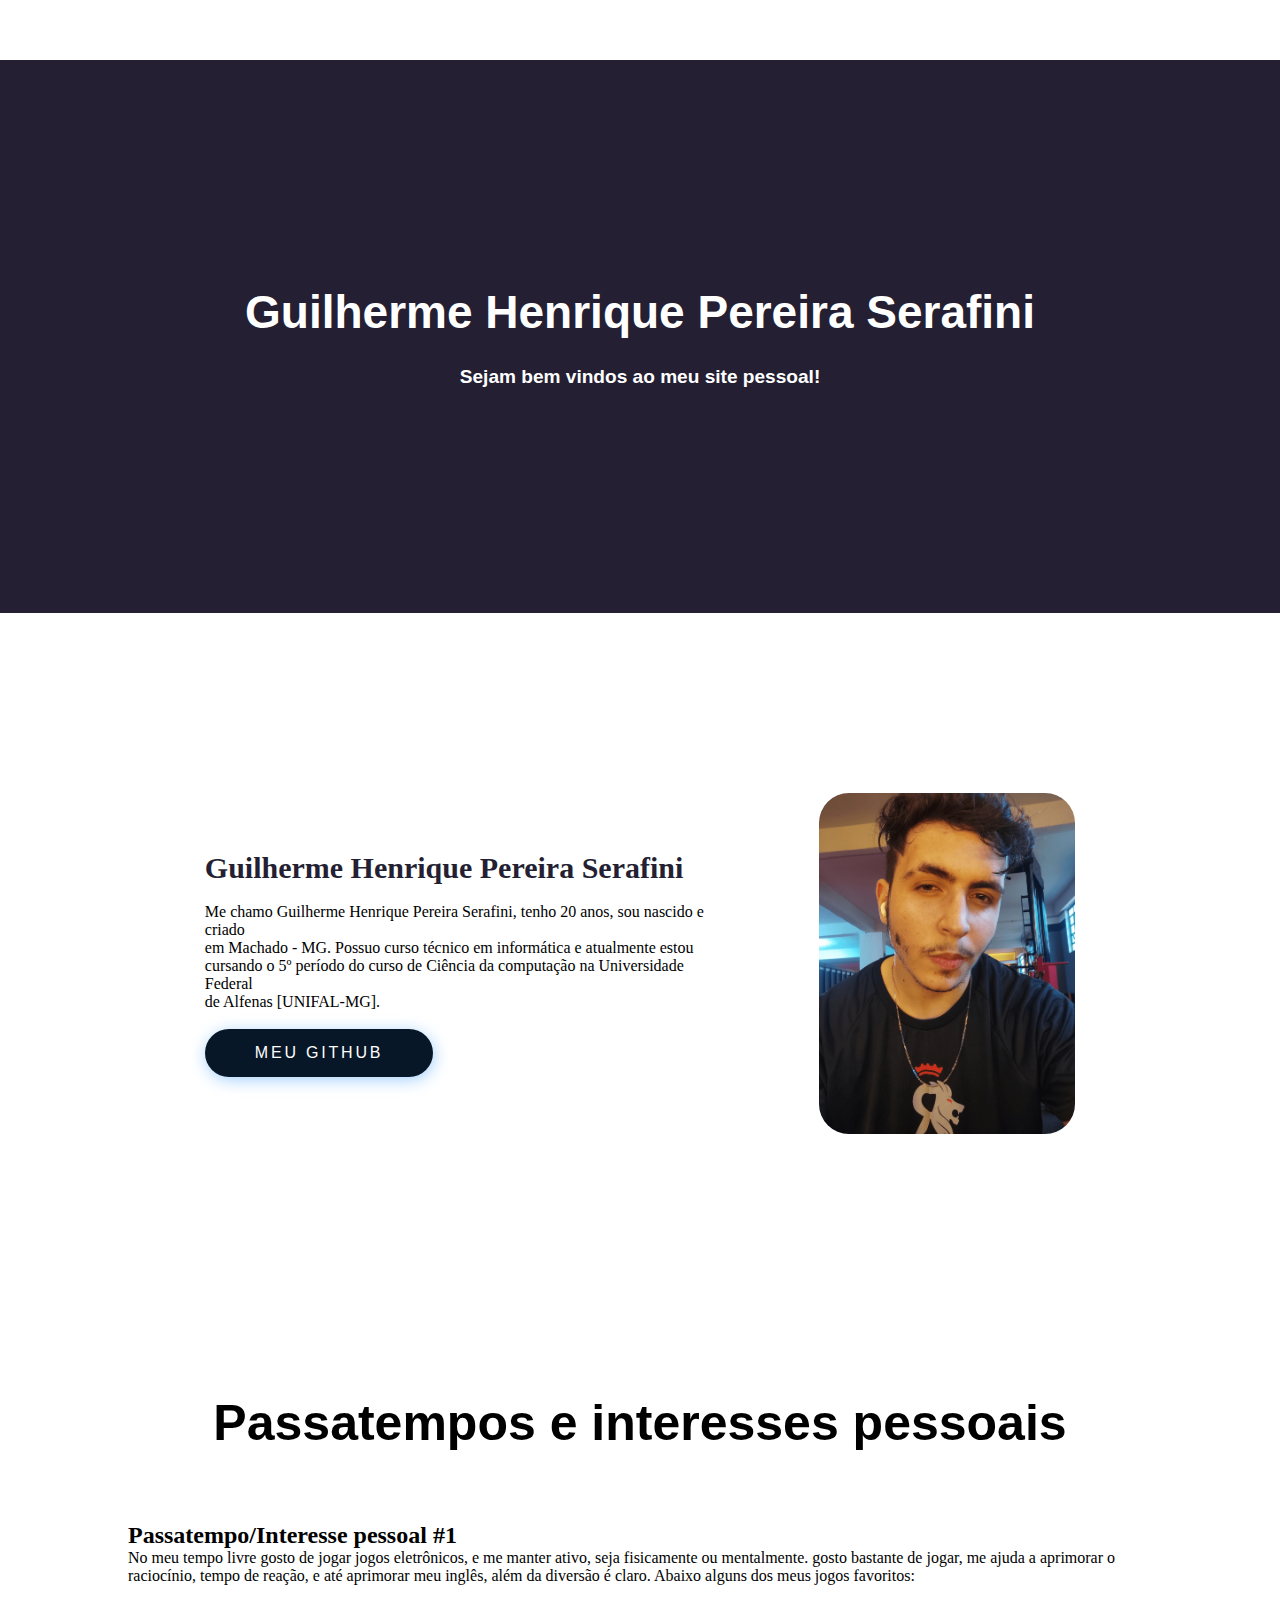
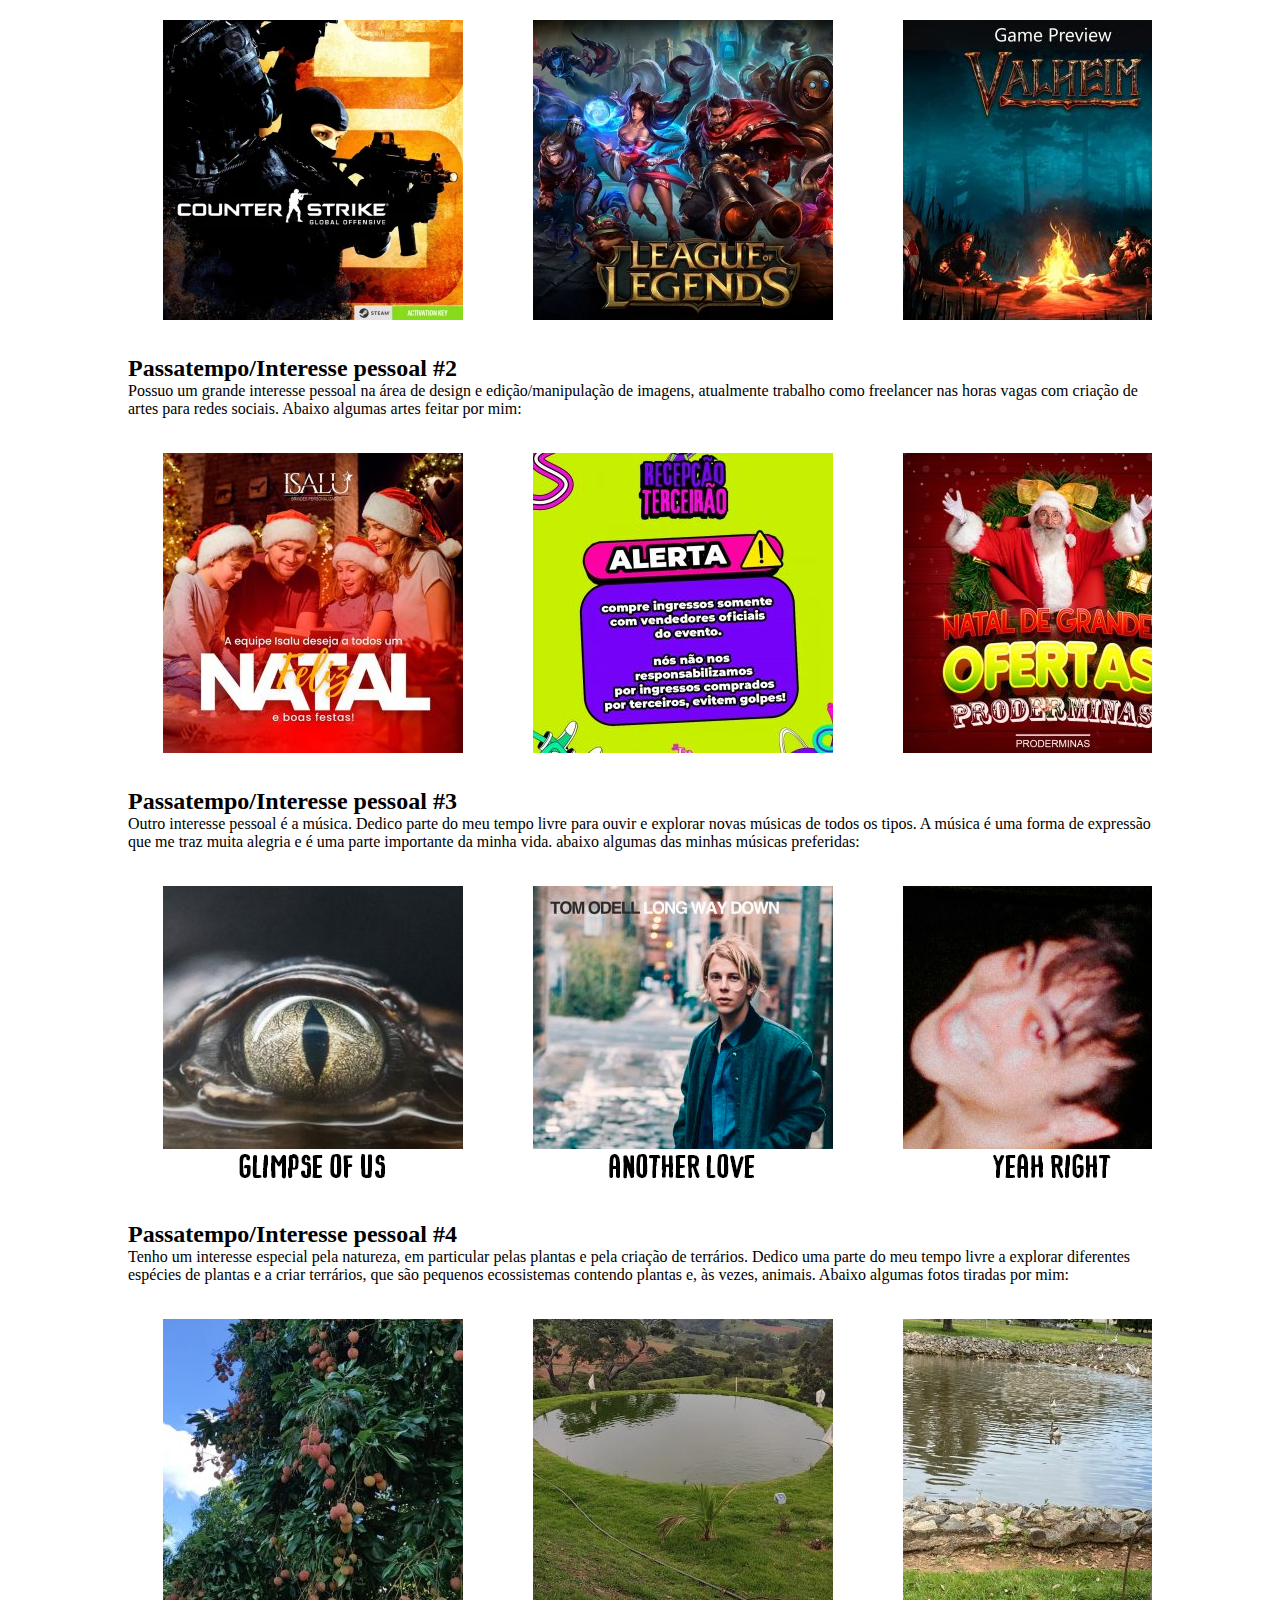
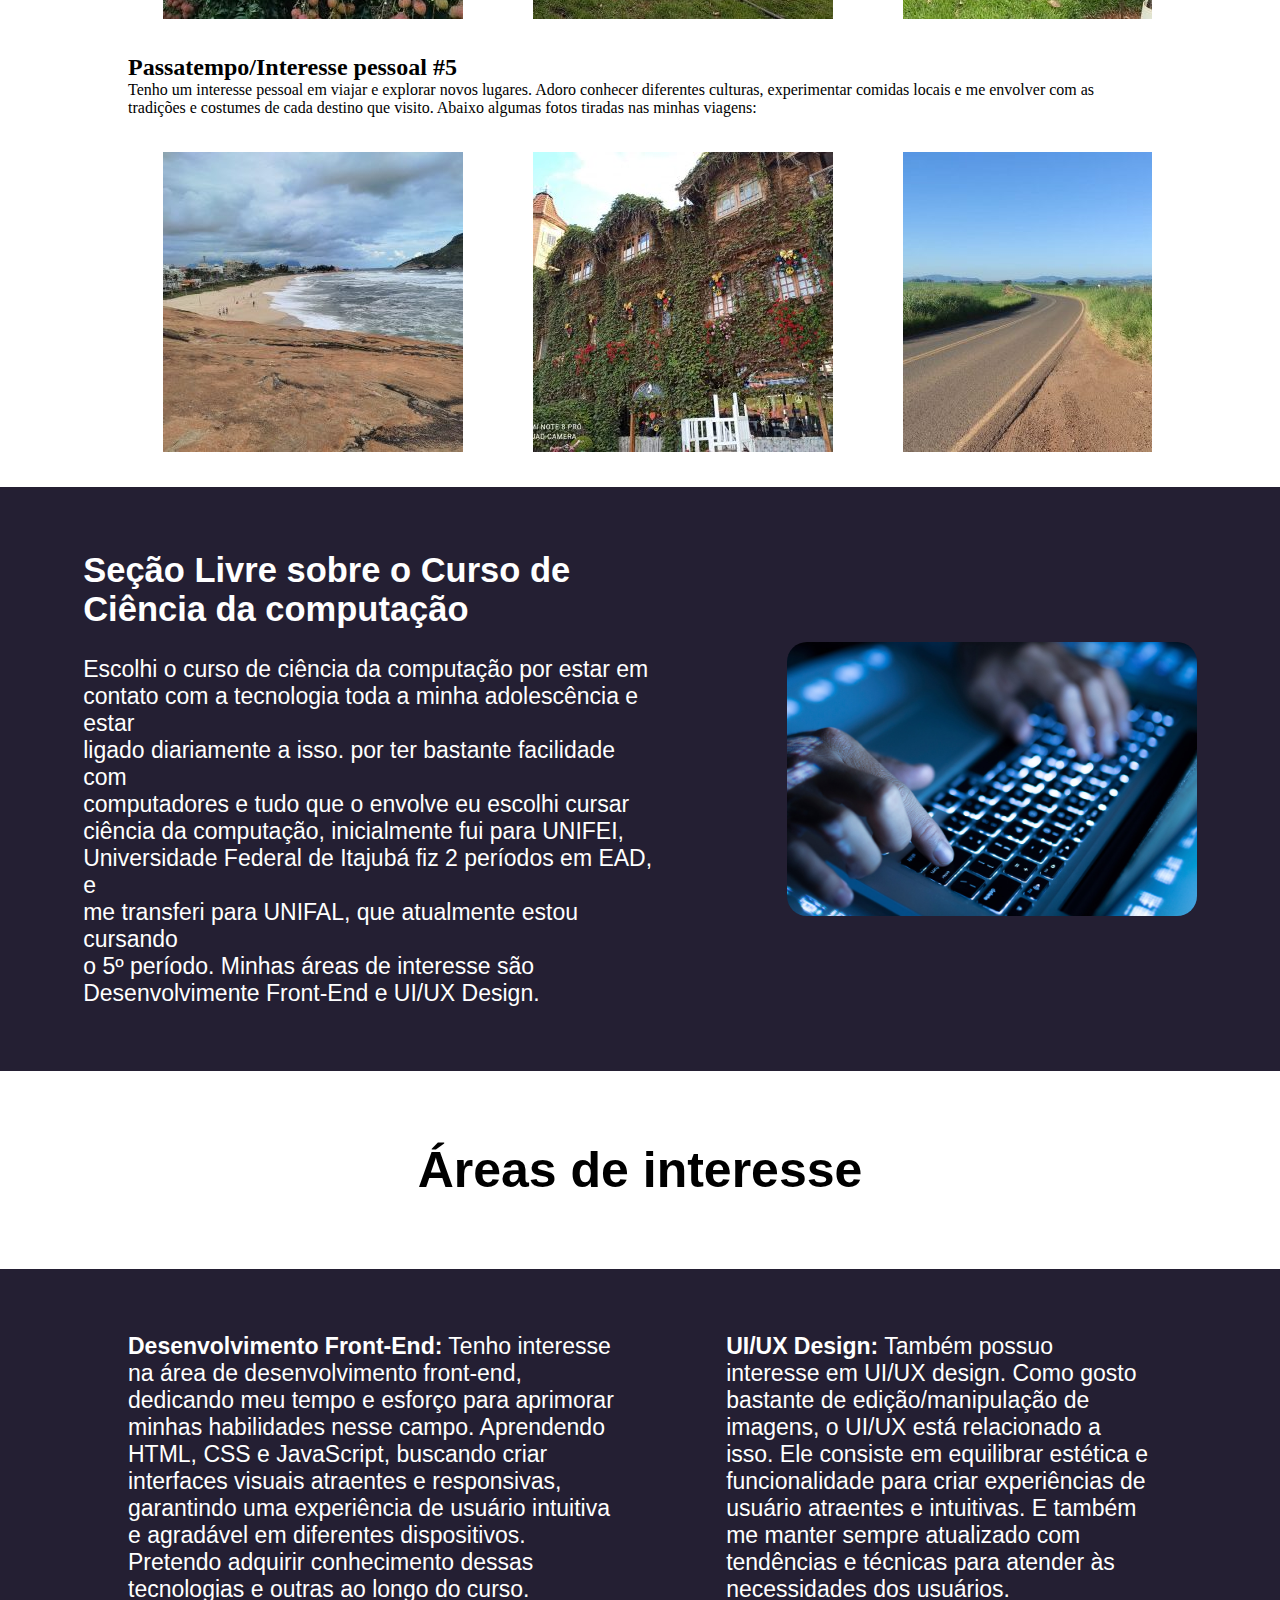
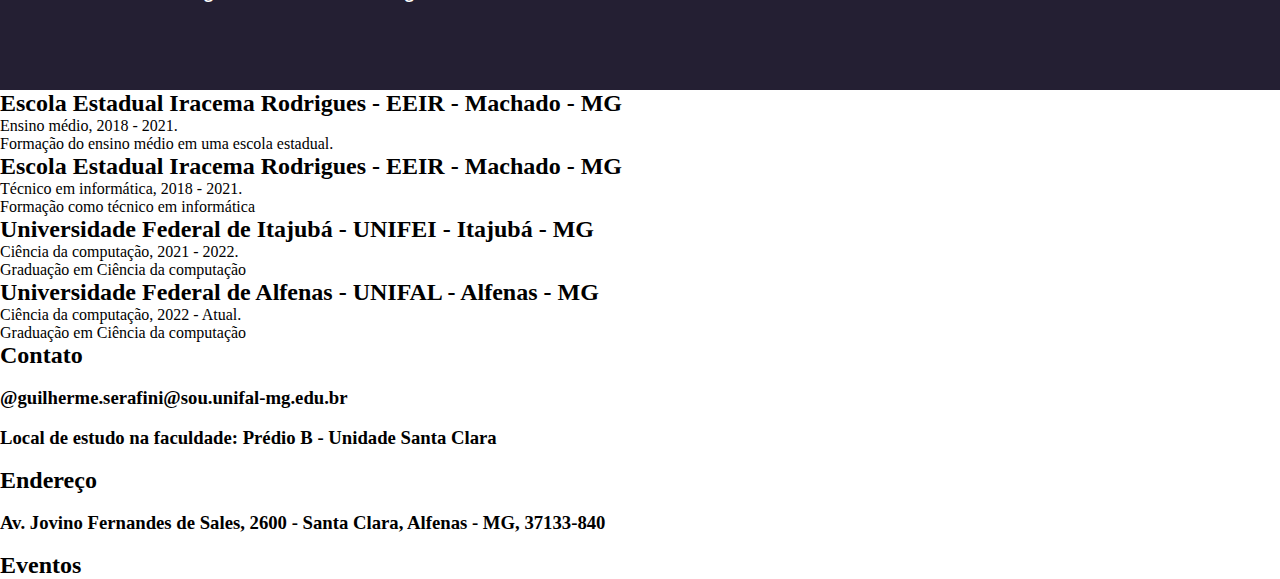
<file: html/index.html>
<!DOCTYPE html>
<html>
<head>
  <title>Meu Site Pessoal</title>
  <link rel="stylesheet" type="text/css" href="style.css">
</head>
<body>
  <header>
    <h1>Guilherme Henrique Pereira Serafini</h1><br>
    <h5>Sejam bem vindos ao meu site pessoal!</h5>
  </header>

  <section class = "informacoes" id="informacoes-pessoais">
    <div class="textoinfo"> 
      <h2 class="nome-titulo">Guilherme Henrique Pereira Serafini</h2><br>
      <p>Me chamo Guilherme Henrique Pereira Serafini, tenho 20 anos, sou nascido e criado <br>
          em Machado - MG. Possuo curso técnico em informática e atualmente estou <br>
          cursando o 5º período do curso de Ciência da computação na Universidade Federal <br>
          de Alfenas [UNIFAL-MG].<br></p>
          <br>
          <a class='btn' href='https://github.com/GuilhermeHenq' target="_blank" title=''>Meu Github</a>
    </div>
    <img class="perfil" src="perfil.png" alt="perfil"> 
    
  </section>


  <section class="passatemposgeral" alt="Passatempos e interesses">
    <h2 class="titulosec"> Passatempos e interesses pessoais</h2>
    <h2>Passatempo/Interesse pessoal #1</h2>
    <p>
    No meu tempo livre gosto de jogar jogos eletrônicos, 
    e me manter ativo, seja fisicamente ou mentalmente. 
    gosto bastante de jogar, me ajuda a aprimorar o raciocínio, 
    tempo de reação, e até aprimorar meu inglês, 
    além da diversão é claro.
      
    Abaixo alguns dos meus jogos favoritos:
    </p>
    <div class="passatempos1">
      <img class="csgo"src="csgo.webp">
      <img class="lol"src="lol.webp">
      <img class="valheim"src="valheim.jpg">
      <img class="valorant"src="valorant.webp">
      <img class="minecraft"src="minecraft.webp">
      <img class="thewitcher"src="thewitcher.jpg">
      <img class="darksouls"src="darksouls.jpg">
  </div>
    <h2>Passatempo/Interesse pessoal #2</h2>
    <p>
    Possuo um grande interesse pessoal na área de design 
    e edição/manipulação de imagens, atualmente trabalho 
    como freelancer nas horas vagas com criação de artes 
    para redes sociais.

    Abaixo algumas artes feitar por mim:
    </p>
    <div class="passatempos1">
      <img src="arte1.jpeg">
      <img src="arte2.jpeg">
      <img src="arte3.jpeg">
      <img src="arte4.jpeg">
      <img src="arte5.jpeg">
      <img src="arte6.jpeg">
    </div>
    <h2>Passatempo/Interesse pessoal #3</h2>
    <p>
    Outro interesse pessoal é a música. Dedico parte do meu 
    tempo livre para ouvir e explorar novas músicas de todos 
    os tipos. A música é uma forma de expressão que me traz 
    muita alegria e é uma parte importante da minha vida.

    abaixo algumas das minhas músicas preferidas:
    </p>
    <div class="passatempos1">
      <img src="Musica1.jpg">
      <img src="Musica2.png">
      <img src="Musica3.png">
      <img src="Musica4.png">
      <img src="Musica5.png">
    </div>
    <h2>Passatempo/Interesse pessoal #4</h2>
    <p>
    Tenho um interesse especial pela natureza, em particular 
    pelas plantas e pela criação de terrários. Dedico uma parte 
    do meu tempo livre a explorar diferentes espécies de 
    plantas e a criar terrários, que são pequenos ecossistemas 
    contendo plantas e, às vezes, animais.  

    Abaixo algumas fotos tiradas por mim:
    </p>
    <div class="passatempos1">
      <img src="natureza1.jpeg">
      <img src="natureza2.jpeg">
      <img src="natureza3.jpeg">
      <img src="natureza4.jpeg">
      <img src="natureza5.jpeg">
    </div>
    <h2>Passatempo/Interesse pessoal #5</h2>
    <p>
    Tenho um interesse pessoal em viajar e explorar novos 
    lugares. Adoro conhecer diferentes culturas, experimentar 
    comidas locais e me envolver com as tradições e costumes 
    de cada destino que visito.
    
    Abaixo algumas fotos tiradas nas minhas viagens:
    </p>
    <div class="passatempos1">
      <img src="viagem1.jpeg">
      <img src="viagem2.jpeg">
      <img src="viagem3.jpeg">
      <img src="viagem4.jpeg">
      <img src="viagem5.jpeg">
      <img src="viagem6.jpeg">
    </div>
  </section>


  <section class="secaolivre" alt="seção livre">
    <div class="textoinfo2">
      <h2>Seção Livre sobre o Curso de Ciência da computação</h2> <br>
      <p>Escolhi o curso de ciência da computação por estar em <br>
        contato com a tecnologia toda a minha adolescência e estar <br>
        ligado diariamente a isso. por ter bastante facilidade com <br>
        computadores e tudo que o envolve eu escolhi cursar <br>
        ciência da computação, inicialmente fui para UNIFEI, <br>
        Universidade Federal de Itajubá fiz 2 períodos em EAD, e <br>
        me transferi para UNIFAL, que atualmente estou cursando <br>
        o 5º período. Minhas áreas de interesse são <br>
        Desenvolvimente Front-End e UI/UX Design.<br>
    </p>
    </div>
    <img class="imgsecao" src="imgsecao.jpg" alt="Imagem da seção livre"> 
  </section>


  <h2 class="titulosec">Áreas de interesse</h2>
  <section class="areasinteresse" alt="Áreas de interesse">
    <p>
      <b>Desenvolvimento Front-End:</b> Tenho interesse na área de desenvolvimento front-end, dedicando meu tempo e esforço para aprimorar minhas habilidades nesse campo. Aprendendo HTML, CSS e JavaScript, buscando criar interfaces visuais atraentes e responsivas, garantindo uma experiência de usuário intuitiva e agradável em diferentes dispositivos. Pretendo adquirir conhecimento dessas tecnologias e outras ao longo do curso.
    </p>
    <p>
      <strong>UI/UX Design:</strong> Também possuo interesse em UI/UX design. Como gosto bastante de edição/manipulação de imagens, o UI/UX está relacionado a isso. Ele consiste em equilibrar estética e funcionalidade para criar experiências de usuário atraentes e intuitivas. E também me manter sempre atualizado com tendências e técnicas para atender às necessidades dos usuários.
    </p>
  </section>

  <section class="formacademica" alt="Formação Acadêmica">
    <h2>Escola Estadual Iracema Rodrigues - EEIR - Machado - MG</h2>
    <ul>
      <li>Ensino médio, 2018 - 2021. </li>
      <li>Formação do ensino médio em uma escola estadual.</li>
    </ul>
    <h2>Escola Estadual Iracema Rodrigues - EEIR - Machado - MG</h2>
    <ul>
      <li>Técnico em informática, 2018 - 2021. </li>
      <li>Formação como técnico em informática</li>
    </ul>
    <h2>Universidade Federal de Itajubá - UNIFEI - Itajubá - MG</h2>
    <ul>
      <li>Ciência da computação, 2021 - 2022. </li>
      <li>Graduação em Ciência da computação </li>
    </ul>
    <h2>Universidade Federal de Alfenas - UNIFAL - Alfenas - MG</h2>
    <ul>
      <li>Ciência da computação, 2022 - Atual.</li> 
      <li>Graduação em Ciência da computação</li>
    </ul>
  </section>

  <footer>
    <h2>Contato</h2> <br>
    <h3>@guilherme.serafini@sou.unifal-mg.edu.br</h3> <br>
    <h3>Local de estudo na faculdade: Prédio B - Unidade Santa Clara</h3> <br>

    <h2>Endereço</h2> <br>
    <h3>Av. Jovino Fernandes de Sales, 2600 - Santa Clara, Alfenas - MG, 37133-840</h3> <br>
  </footer>

  <section id="eventos">
    <h2>Eventos</h2>
    <div class="carousel">
      <!-- Insira aqui os slides do carrossel de imagens -->
    </div>
  </section>
</body>
</html>
</file>
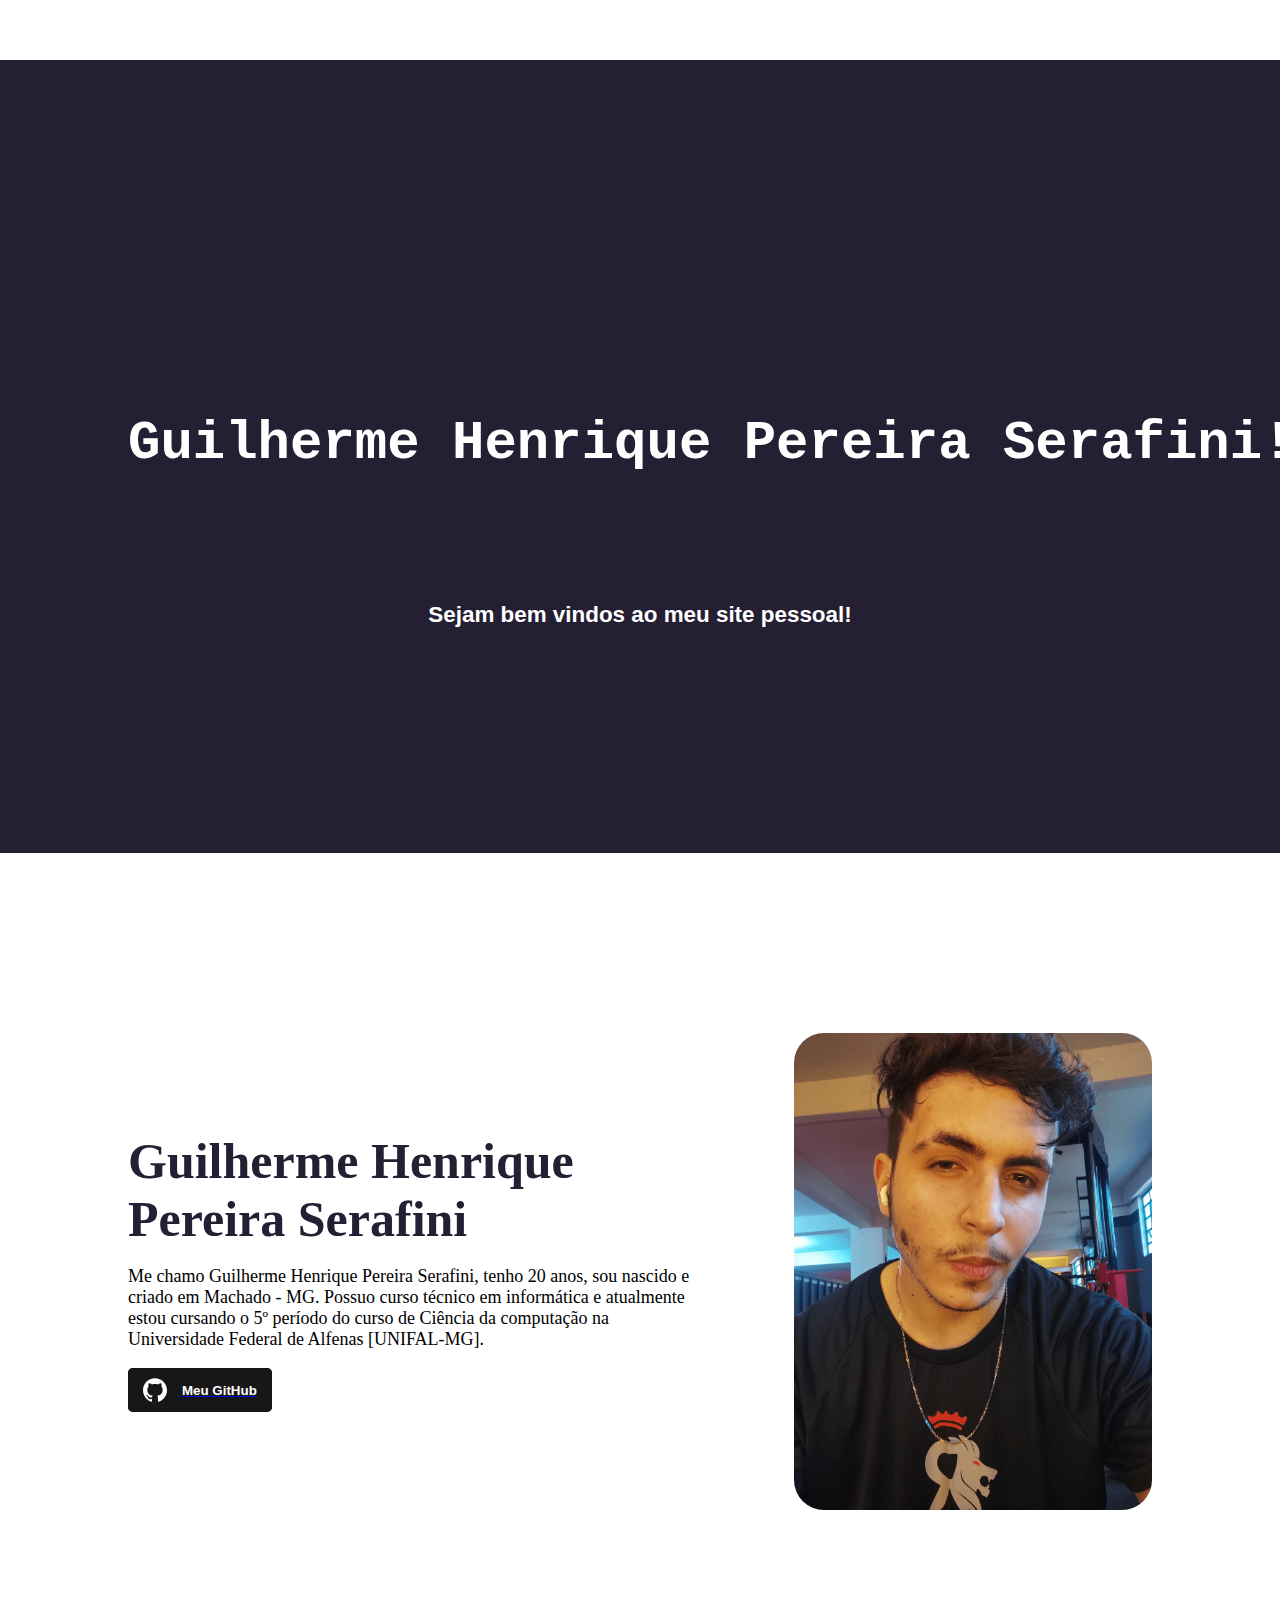
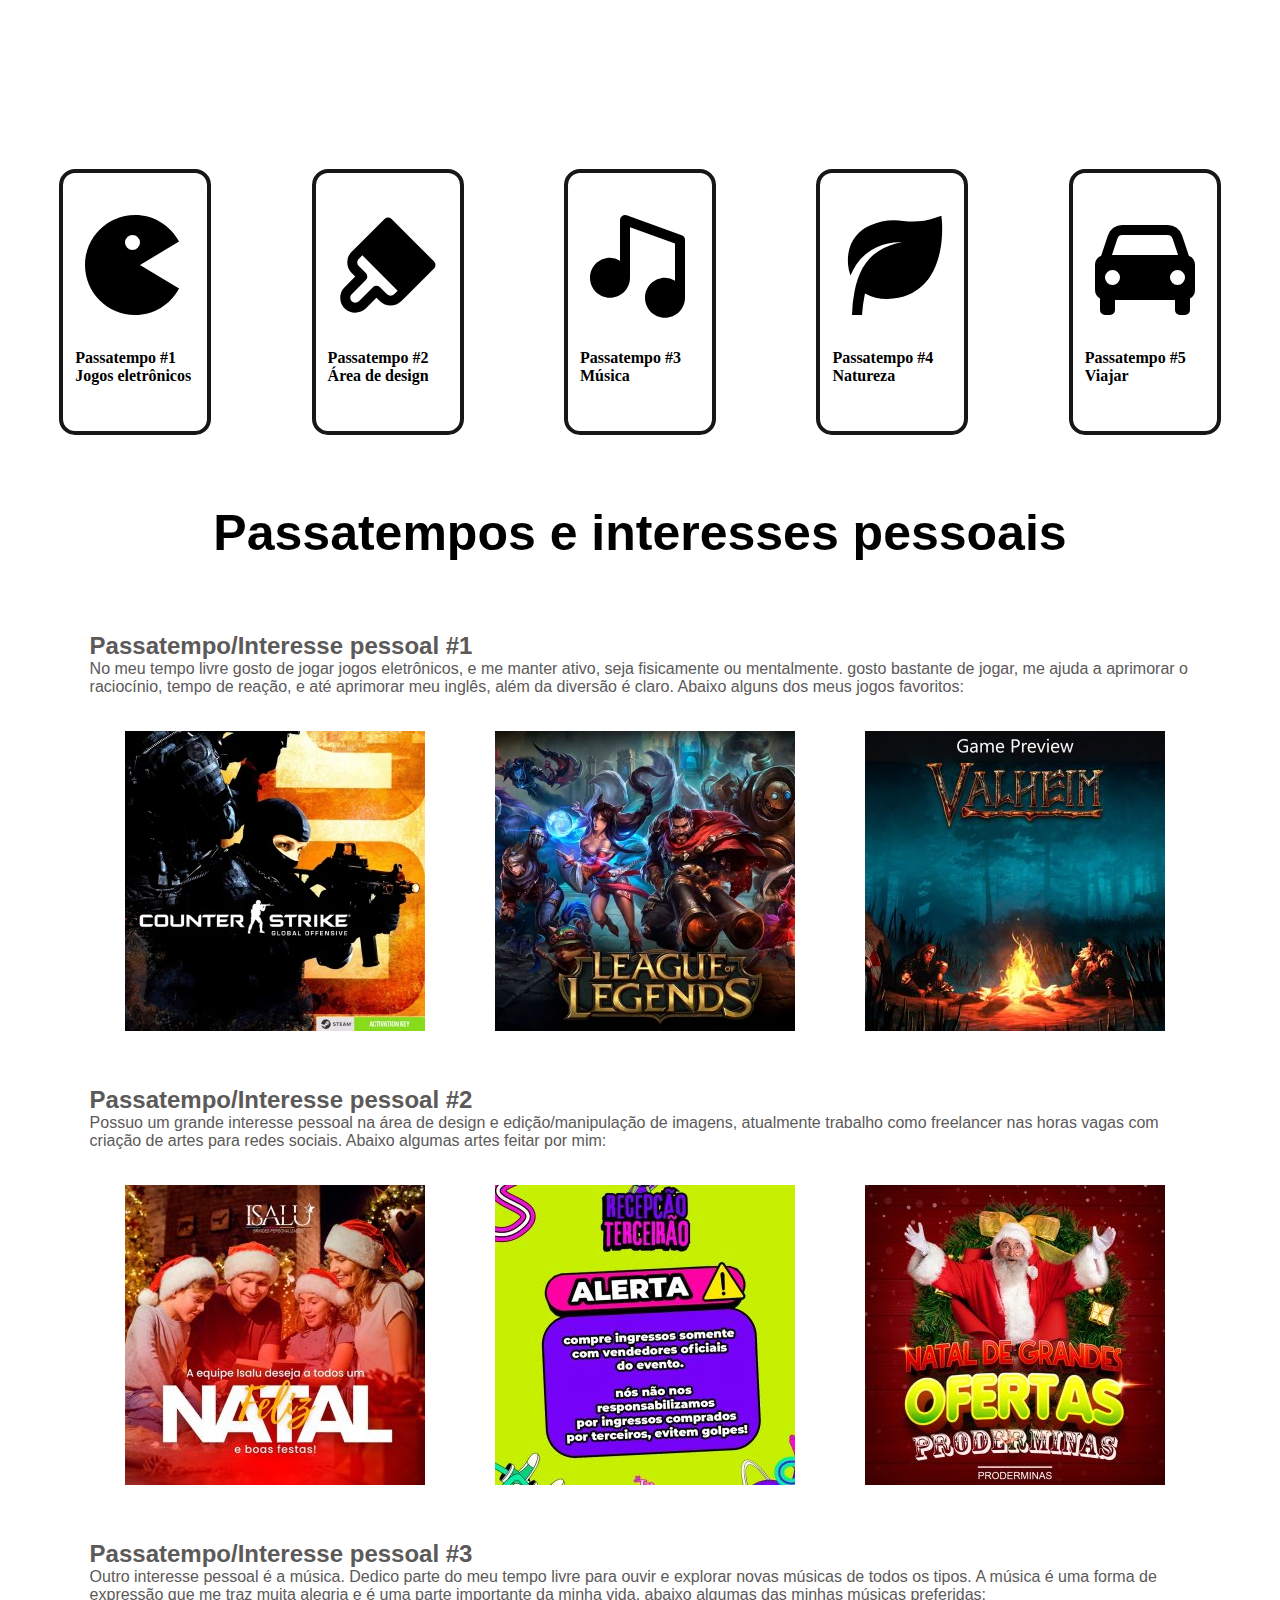
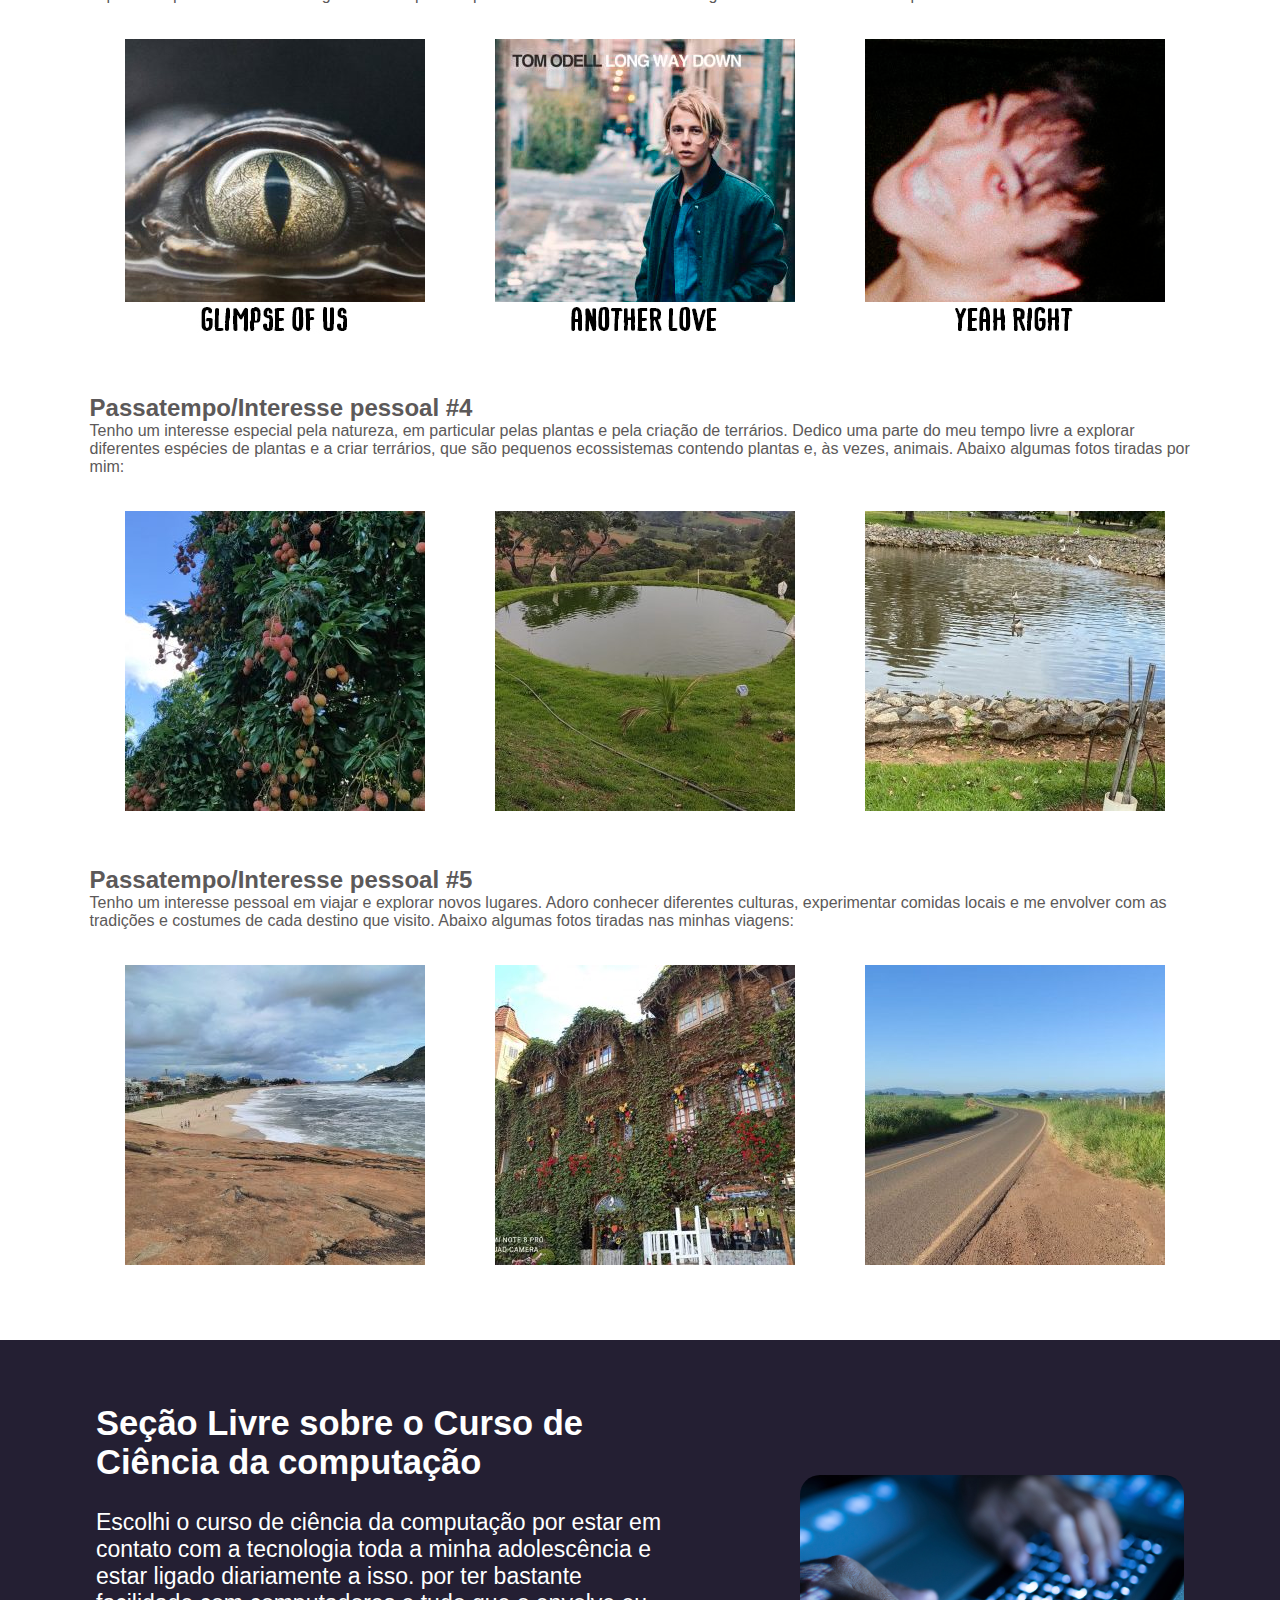
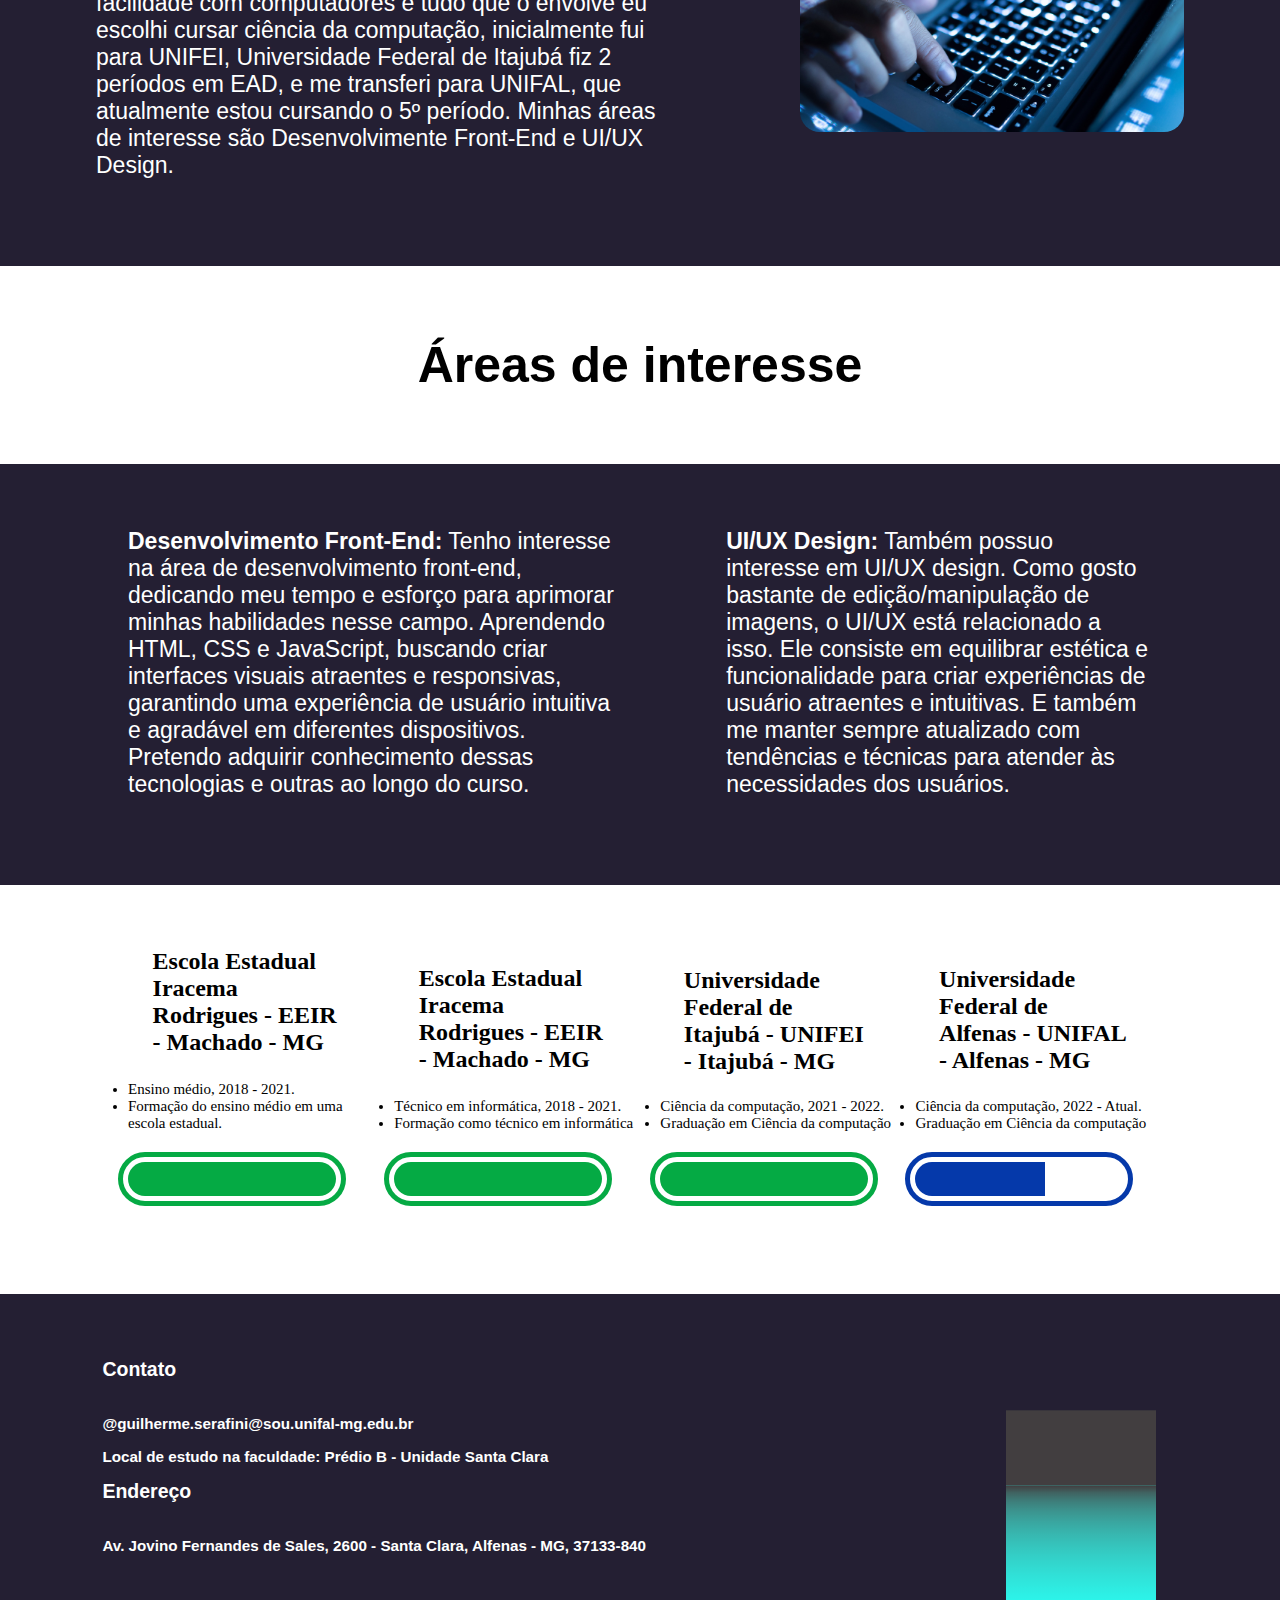
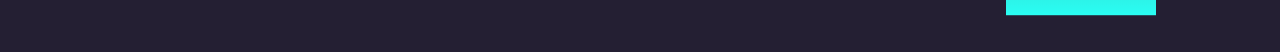
<file: SitePessoal/index.html>
<!DOCTYPE html>
<html>
<head>
  <title>Meu Site Pessoal</title>
  <link rel="stylesheet" type="text/css" href="style.css">
</head>
<body>
  <header>
    <div class="animation">Guilherme Henrique Pereira Serafini!</div>
    <h5>Sejam bem vindos ao meu site pessoal!</h5>
  </header>

  <section class = "informacoes" id="informacoes-pessoais">
    <div class="textoinfo"> 
      <h2 class="nome-titulo" alt="Nome pessoal!">Guilherme Henrique Pereira Serafini</h2> <br>
      <p>Me chamo Guilherme Henrique Pereira Serafini, tenho 20 anos, sou nascido e criado 
          em Machado - MG. Possuo curso técnico em informática e atualmente estou 
          cursando o 5º período do curso de Ciência da computação na Universidade Federal 
          de Alfenas [UNIFAL-MG].</p>
          <a class="buttonprima" href="https://github.com/GuilhermeHenq" target="_blank">
          <button class="button" alt="Botão GitHub">
            <svg width="24" height="24" viewBox="0 0 24 24" fill="none" xmlns="http://www.w3.org/2000/svg">
            <path d="M12 0.296997C5.37 0.296997 0 5.67 0 12.297C0 17.6 3.438 22.097 8.205 23.682C8.805 23.795 9.025 23.424 9.025 23.105C9.025 22.82 9.015 22.065 9.01 21.065C5.672 21.789 4.968 19.455 4.968 19.455C4.422 18.07 3.633 17.7 3.633 17.7C2.546 16.956 3.717 16.971 3.717 16.971C4.922 17.055 5.555 18.207 5.555 18.207C6.625 20.042 8.364 19.512 9.05 19.205C9.158 18.429 9.467 17.9 9.81 17.6C7.145 17.3 4.344 16.268 4.344 11.67C4.344 10.36 4.809 9.29 5.579 8.45C5.444 8.147 5.039 6.927 5.684 5.274C5.684 5.274 6.689 4.952 8.984 6.504C9.944 6.237 10.964 6.105 11.984 6.099C13.004 6.105 14.024 6.237 14.984 6.504C17.264 4.952 18.269 5.274 18.269 5.274C18.914 6.927 18.509 8.147 18.389 8.45C19.154 9.29 19.619 10.36 19.619 11.67C19.619 16.28 16.814 17.295 14.144 17.59C14.564 17.95 14.954 18.686 14.954 19.81C14.954 21.416 14.939 22.706 14.939 23.096C14.939 23.411 15.149 23.786 15.764 23.666C20.565 22.092 24 17.592 24 12.297C24 5.67 18.627 0.296997 12 0.296997Z" fill="white"></path>
            </svg>
            <p class="text">Meu GitHub</p>
          </button>
          </a>
    </div>
    <img class="perfil" src="perfil.png" alt="perfil"> 
    
  </section>
  <section class="iconespassatempo">

    <div class="ps1">
      <img class ="icone1" src="bxs-game.svg" alt="Icone de jogos">
      <p class="ps1text"> 
        Passatempo #1 <br>
        Jogos eletrônicos
      </p>
    </div>
    <div class="ps1">
      <img class ="icone1" src="bxs-brush.svg" alt="Icone para area de design">
      <p class="ps1text"> 
        Passatempo #2<br>
        Área de design
      </p>
    </div>
    <div class="ps1">
      <img class ="icone1" src="bxs-music.svg" alt="Icone de musicas">
      <p class="ps1text"> 
        Passatempo #3 <br>
        Música
      </p>
    </div>
    <div class="ps1">
      <img class ="icone1" src="bxs-leaf.svg" alt="Icone de natureza">
      <p class="ps1text"> 
        Passatempo #4 <br>
        Natureza
      </p>
    </div>
    <div class="ps1">
      <img class ="icone1" src="bxs-car.svg" alt="Icone de carro viagens">
      <p class="ps1text"> 
        Passatempo #5 <br>
        Viajar
      </p>
    </div>

  </section>
  <section class="passatemposgeral" alt="Passatempos e interesses">
    <h2 class="titulosec"> Passatempos e interesses pessoais</h2>
    <div class="configurarpassatempo">
    <h2>Passatempo/Interesse pessoal #1</h2>
    <p alt="interesse pessoal 1">
    No meu tempo livre gosto de jogar jogos eletrônicos, 
    e me manter ativo, seja fisicamente ou mentalmente. 
    gosto bastante de jogar, me ajuda a aprimorar o raciocínio, 
    tempo de reação, e até aprimorar meu inglês, 
    além da diversão é claro.
      
    Abaixo alguns dos meus jogos favoritos:
    </p>
    </div>
    <div class="passatempos1">
      <img class="csgo"src="csgo.webp" alt="Imagem jogo 1">
      <img class="lol"src="lol.webp" alt="Imagem jogo 2">
      <img class="valheim"src="valheim.jpg" alt="Imagem jogo 3">
      <img class="valorant"src="valorant.webp" alt="Imagem jogo 4">
      <img class="minecraft"src="minecraft.webp" alt="Imagem jogo 5">
      <img class="thewitcher"src="thewitcher.jpg" alt="Imagem jogo 6">
      <img class="darksouls"src="darksouls.jpg" alt="Imagem jogo 7">
    </div>

    <div class="configurarpassatempo">
      <h2>Passatempo/Interesse pessoal #2</h2>
      <p alt="interesse pessoal 2">
      Possuo um grande interesse pessoal na área de design 
      e edição/manipulação de imagens, atualmente trabalho 
      como freelancer nas horas vagas com criação de artes 
      para redes sociais.

      Abaixo algumas artes feitar por mim:
      </p>
    </div>
    <div class="passatempos1">
      <img src="arte1.jpeg" alt="Imagem arte 1">
      <img src="arte2.jpeg" alt="Imagem arte 2">
      <img src="arte3.jpeg" alt="Imagem arte 3">
      <img src="arte4.jpeg" alt="Imagem arte 4">
      <img src="arte5.jpeg" alt="Imagem arte 5">
      <img src="arte6.jpeg" alt="Imagem arte 6">
    </div>

    <div class="configurarpassatempo">
    <h2>Passatempo/Interesse pessoal #3</h2>
    <p alt="interesse pessoal 3">
    Outro interesse pessoal é a música. Dedico parte do meu 
    tempo livre para ouvir e explorar novas músicas de todos 
    os tipos. A música é uma forma de expressão que me traz 
    muita alegria e é uma parte importante da minha vida.

    abaixo algumas das minhas músicas preferidas:
    </p>
    </div>
    <div class="passatempos1">
      <img src="Musica1.jpg" alt="Imagem Musica 1">
      <img src="Musica2.png" alt="Imagem Musica 2">
      <img src="Musica3.png" alt="Imagem Musica 3">
      <img src="Musica4.png" alt="Imagem Musica 4">
      <img src="Musica5.png" alt="Imagem Musica 5">
    </div>

    <div class="configurarpassatempo">
    <h2>Passatempo/Interesse pessoal #4</h2>
    <p alt="interesse pessoal 4">
    Tenho um interesse especial pela natureza, em particular 
    pelas plantas e pela criação de terrários. Dedico uma parte 
    do meu tempo livre a explorar diferentes espécies de 
    plantas e a criar terrários, que são pequenos ecossistemas 
    contendo plantas e, às vezes, animais.  

    Abaixo algumas fotos tiradas por mim:
    </p>
    </div>
    <div class="passatempos1">
      <img src="natureza1.jpeg" alt="Imagem Natureza 1">
      <img src="natureza2.jpeg" alt="Imagem Natureza 2">
      <img src="natureza3.jpeg" alt="Imagem Natureza 3">
      <img src="natureza4.jpeg" alt="Imagem Natureza 4">
      <img src="natureza5.jpeg" alt="Imagem Natureza 5">
    </div>

    <div class="configurarpassatempo">
    <h2>Passatempo/Interesse pessoal #5</h2>
    <p alt="interesse pessoal 5">
    Tenho um interesse pessoal em viajar e explorar novos 
    lugares. Adoro conhecer diferentes culturas, experimentar 
    comidas locais e me envolver com as tradições e costumes 
    de cada destino que visito.
    
    Abaixo algumas fotos tiradas nas minhas viagens:
    </p>
    </div>
    <div class="passatempos1">
      <img src="viagem1.jpeg" alt="Imagem Viagem 1">
      <img src="viagem2.jpeg" alt="Imagem Viagem 2">
      <img src="viagem3.jpeg" alt="Imagem Viagem 3">
      <img src="viagem4.jpeg" alt="Imagem Viagem 4">
      <img src="viagem5.jpeg" alt="Imagem Viagem 5">
      <img src="viagem6.jpeg" alt="Imagem Viagem 6">
    </div>
  </section>


  <section class="secaolivre" alt="seção livre">
    <div class="textoinfo2">
      <h2 alt="Titulo sobre a secção livre">Seção Livre sobre o Curso de Ciência da computação</h2> <br>
      <p alt="texto secao livre">Escolhi o curso de ciência da computação por estar em 
        contato com a tecnologia toda a minha adolescência e estar 
        ligado diariamente a isso. por ter bastante facilidade com 
        computadores e tudo que o envolve eu escolhi cursar 
        ciência da computação, inicialmente fui para UNIFEI, 
        Universidade Federal de Itajubá fiz 2 períodos em EAD, e 
        me transferi para UNIFAL, que atualmente estou cursando 
        o 5º período. Minhas áreas de interesse são 
        Desenvolvimente Front-End e UI/UX Design.
    </p>
    </div> 
    <img class="imgsecao" src="imgsecao.jpg" alt="Imagem da seção livre"> 
  </section>


  <h2 class="titulosec">Áreas de interesse</h2>
  <section class="areasinteresse" alt="Áreas de interesse">
    <p alt="Primeira area de interesse">
      <b>Desenvolvimento Front-End:</b> Tenho interesse na área de desenvolvimento front-end, dedicando meu tempo e esforço para aprimorar minhas habilidades nesse campo. Aprendendo HTML, CSS e JavaScript, buscando criar interfaces visuais atraentes e responsivas, garantindo uma experiência de usuário intuitiva e agradável em diferentes dispositivos. Pretendo adquirir conhecimento dessas tecnologias e outras ao longo do curso.
    </p>
    <p alt="Segunda area de interesse">
      <strong>UI/UX Design:</strong> Também possuo interesse em UI/UX design. Como gosto bastante de edição/manipulação de imagens, o UI/UX está relacionado a isso. Ele consiste em equilibrar estética e funcionalidade para criar experiências de usuário atraentes e intuitivas. E também me manter sempre atualizado com tendências e técnicas para atender às necessidades dos usuários.
    </p>
  </section>

  <section class="formacademica" alt="Formação Acadêmica">
    <div>
      <h2 class="tituloacad" alt="Nome da Universidade">Escola Estadual Iracema Rodrigues - EEIR - Machado - MG</h2>
      <ul>
        <li>Ensino médio, 2018 - 2021. </li>
        <li>Formação do ensino médio em uma escola estadual.</li>
      </ul>
      <div class="loader" alt="Barra com 100%"></div>
    </div>
    <div>
      <h2 class="tituloacad" alt="Nome da Universidade">Escola Estadual Iracema Rodrigues - EEIR - Machado - MG</h2>
      <ul>
        <li>Técnico em informática, 2018 - 2021. </li>
        <li>Formação como técnico em informática</li>
      </ul>
      <div class="loader" alt="Barra com 100%"></div>
    </div>
    <div>
      <h2 class="tituloacad" alt="Nome da Universidade">Universidade Federal de Itajubá - UNIFEI - Itajubá - MG</h2>
      <ul>
        <li>Ciência da computação, 2021 - 2022. </li>
        <li>Graduação em Ciência da computação </li>
      </ul>
      <div class="loader" alt="Barra com 100%"></div>
    </div>
    <div>  
      <h2 class="tituloacad" alt="Nome da Universidade">Universidade Federal de Alfenas - UNIFAL - Alfenas - MG</h2>
      <ul>
        <li>Ciência da computação, 2022 - Atual.</li> 
        <li>Graduação em Ciência da computação</li>
      </ul>
      <div class="loader2" alt="Barra com 62,5%"></div>
    </div>
  </section>

  <footer class="footer">
    <div>
    <h2>Contato</h2> <br>
    <h3 alt="Meu email">@guilherme.serafini@sou.unifal-mg.edu.br</h3> 
    <h3 alt="Meu local de estudo">Local de estudo na faculdade: Prédio B - Unidade Santa Clara</h3> 

    <h2>Endereço</h2> <br>
    <h3 alt="Meu Endereço">Av. Jovino Fernandes de Sales, 2600 - Santa Clara, Alfenas - MG, 37133-840</h3> 
    </div>

    <div class="cube-loader">
      <div class="cube-top"></div>
      <div class="cube-wrapper">
        <span style="--i:0" class="cube-span"></span>
        <span style="--i:1" class="cube-span"></span>
        <span style="--i:2" class="cube-span"></span>
        <span style="--i:3" class="cube-span"></span>
      </div>
    </div>
  </footer>

</body>
</html>
</file>
<file: html/style.css>
*{
  margin: 0;
  padding: 0;
}

header {
    padding: 25vh 0;
    background-color: #241f33;
    font-family: 'Lucida Sans', 'Lucida Sans Regular', 'Lucida Grande', 'Lucida Sans Unicode', Geneva, Verdana, sans-serif;
    font-size: 23px;
    color: #fff;
    text-align: center;
    margin-top: 60px;
    margin-bottom: 180px;
  }
  
  #informacoes-pessoais {
    
    margin: 20px 0;
    margin-bottom: 260px;
  }
  
  

  .perfil {
    width: 25%;
    float: right;
    border-radius: 30px;
  }
  
  .nome-titulo {
    font-size: 30px;
    color: #241f33;
  }

  .informacoes{
    padding: 0 10% 0 10%;
    display: flex;
    align-items: center;
    justify-content: center;
    gap: 10%;
  }
  .textoinfo{
    width: 50%;
  }
  
  .github{
    color: #fff;
    align-items: center ;
  }

  .fundogit {
    background-color: black;
    border-radius: 30px;
    color : #fff;
  }

  .btn
{
  display:inline-block;
  padding: 30% 30% 30% 30%;
  font-family:sans-serif;
  color:white;
  text-decoration:none;
  text-transform:uppercase;
  letter-spacing:2.8px;
  background-color: #071727;
  padding:15px 50px;
  border-radius:5rem;
  box-shadow: 1px 2.9px 16px                 rgba(27,139,249,0.4);
  transition:0.6s cubic-bezier(0.01, 1.69,    0.99, 0.94); 

  &:hover
  {box-shadow: 3px 4.9px 16px rgba(10, 57, 103, 0.6);
   letter-spacing:5px;
}
  &--clicked
  {
    transition:0.6s cubic-bezier(0.01, 1.69, 0.99, 0.94); 
    padding:15px 2px;
    width:50px;
    color:transparent;
    z-index:-10;
  }
}

.color{
  display:block;
   width:0;
  height:0;
  left:50%;
  top:50%;
  transform:translate(-50%,-50%);
  position:absolute;
  transition:0.8s ease;
   border-radius:50%;
  background-color:transparent;
}
.expanded
{
   width:200%;
  padding-bottom:200%;
  height:auto; 

}

.titulosec{
  text-align: center;
  font-size: 50px;
  margin: 70px;
  font-family:sans-serif;
}

.passatempos1 {
  
  position: relative;
  display: flex;
  overflow: auto;
  scroll-snap-type: x mandatory;
  scroll-behavior: smooth;
  border-radius: 0.5rem;
}

.passatempos1 img {
  padding: 35px;
  position: sticky;
  left: 0;
  flex-shrink: 0;
  object-fit: cover;
}

.passatemposgeral {
  padding: 0 10% 0 10%;
}

.secaolivre {
  padding: 5% 0% 5% 0%;
  background-color: #241f33;
  font-family: 'Lucida Sans', 'Lucida Sans Regular', 'Lucida Grande', 'Lucida Sans Unicode', Geneva, Verdana, sans-serif;
  font-size: 23px;
  color: #fff;
  display: flex;
  align-items: center;
  justify-content: center;
  gap: 10%;
}

.imgsecao{
  width: 32%;
  float: right;
  border-radius: 20px;
}

.textoinfo2{
  width: 45%;
}

.areasinteresse p {
  margin-bottom: 1em;
}

.areasinteresse {
  padding: 5% 10% 5% 10%;
  background-color: #241f33;
  font-family: 'Lucida Sans', 'Lucida Sans Regular', 'Lucida Grande', 'Lucida Sans Unicode', Geneva, Verdana, sans-serif;
  font-size: 23px;
  color: #fff;
  display: flex;
  align-items: center;
  justify-content: center;
  gap: 10%;
}
</file>
<file: SitePessoal/style.css>
*{
  margin: 0;
  padding: 0;
}

header {
    padding: 25vh 0;
    align-items: center;
    justify-content: center;
    background-color: #241f33;
    font-family: 'Lucida Sans', 'Lucida Sans Regular', 'Lucida Grande', 'Lucida Sans Unicode', Geneva, Verdana, sans-serif;
    font-size: 27px;
    color: #fff;
    text-align: center;
    margin-top: 60px;
    margin-bottom: 180px;
  }

@keyframes typing {
    from {
      width: 0;
    }
  }
  
@keyframes blink-caret {
    50% {
      border-color: transparent;
    }
  }

.animation {
    align-items: center;
    text-align: center;
    font: bold 200% Consolas, Monaco, monospace;
    border-right: .1em solid #fff;
    width: 36ch;
    margin:10%;
    white-space: nowrap;
    overflow: hidden;
    -webkit-animation: typing 8s steps(36, end),
               blink-caret .8s step-end infinite alternate;
}

  .perfil {
    width: 35%;
    float: right;
    border-radius: 30px;
  }
  
  .nome-titulo {
    font-size: 50px;
    color: #241f33;
  }

  .informacoes{
    margin: 20px 0;
    margin-bottom: 260px;
    padding: 0 10% 0 10%;
    display: flex;
    align-items: center;
    justify-content: center;
    gap: 10%;
  }
  .textoinfo{
    width: 70%;
  }


.button {
  display:flex;
  justify-content:flex-end;
  align-items:center;
  padding: 10px 15px;
  gap: 15px;
  background-color: #181717;
  outline: 3px #181717 solid;
  outline-offset: -3px;
  border-radius: 5px;
  border: none;
  cursor: pointer;
  transition: 400ms;
}

.button .text {
  height: 0px;
  color: white;
  font-weight: 700;
  font-size: 1em;
  transition: 400ms;
}

.button svg path {
  transition: 400ms;
}

.button:hover {
  background-color: transparent;
}

.button:hover .text {
  color: #181717;
}

.button:hover svg path {
  fill: #181717;
}

.color{
  display:block;
   width:0;
  height:0;
  left:50%;
  top:50%;
  transform:translate(-50%,-50%);
  position:absolute;
  transition:0.8s ease;
   border-radius:50%;
  background-color:transparent;
}
.expanded
{
   width:200%;
  padding-bottom:200%;
  height:auto; 

}

.titulosec{
  text-align: center;
  font-size: 50px;
  margin: 70px;
  font-family:sans-serif;
}

.passatempos1 {
  
  position: relative;
  display: flex;
  overflow: auto;
  scroll-snap-type: x mandatory;
  scroll-behavior: smooth;
  border-radius: 0.5rem;
}

.passatempos1 img {
  padding: 35px;
  position: sticky;
  left: 0;
  flex-shrink: 0;
  object-fit: cover;
}

.configurarpassatempo {
  margin-top: 20px;
  font-family:'Lucida Sans', 'Lucida Sans Regular', 'Lucida Grande', 'Lucida Sans Unicode', Geneva, Verdana, sans-serif;
  color: #5c5959;
}
.passatemposgeral {
  padding: 0 7% 0 7%;
}

.secaolivre {
  margin-top: 40px;
  padding: 5% 0% 5% 0%;
  background-color: #241f33;
  font-family: 'Lucida Sans', 'Lucida Sans Regular', 'Lucida Grande', 'Lucida Sans Unicode', Geneva, Verdana, sans-serif;
  font-size: 23px;
  color: #fff;
  display: flex;
  align-items: center;
  justify-content: center;
  gap: 10%;
}

.imgsecao{
  width: 30%;
  float: right;
  border-radius: 20px;
}

.textoinfo2{
  width: 45%;
}

.textoinfo p {
  font-size: 18px;
  margin-bottom: 1em;
}

.areasinteresse p {
  margin-bottom: 1em;
}
.secaolivre p {
  margin-bottom: 1em;
}
.areasinteresse {
  padding: 5% 10% 5% 10%;
  background-color: #241f33;
  font-family: 'Lucida Sans', 'Lucida Sans Regular', 'Lucida Grande', 'Lucida Sans Unicode', Geneva, Verdana, sans-serif;
  font-size: 23px;
  color: #fff;
  display: flex;
  align-items: center;
  justify-content: center;
  gap: 10%;
}

.formacademica{
  padding: 3% 10% 3% 10%;
  display: flex;
  align-items:flex-end;
  justify-content:baseline ;
  gap: 2%;
  font-size: 15px;
}

.tituloacad {
  padding: 10% 10% 10% 10%;
  font-size: 24px;
}

.imgporcentagem {
  padding: 5% 0% 5% 8%;
  width: 50%;
  border-radius: 8rem;
}

.footer {
  display: flex;
  padding: 5% 0% 5% 8%;
  background-color: #241f33;
  font-family: 'Lucida Sans', 'Lucida Sans Regular', 'Lucida Grande', 'Lucida Sans Unicode', Geneva, Verdana, sans-serif;
  font-size: 13px;
  color: #fff;
  text-align: justify;
  margin-top: 60px;
  gap:40vh;
}

.footer h2,h3{
  margin-bottom: 1em;
}

.cube-loader {
  position: relative;
/* u can choose any size */
  margin-top: 80px;
  width: 150px;
  height: 150px;
  transform-style: preserve-3d;
  transform: rotateX(-30deg);
  animation: animate 4s linear infinite;
}

@keyframes animate {
  0% {
    transform: rotateX(-30deg) rotateY(0);
  }

  100% {
    transform: rotateX(-30deg) rotateY(360deg);
  }
}

.cube-loader .cube-wrapper {
  position: absolute;
  width: 100%;
  height: 100%;
  /* top: 0;
  left: 0; */
  transform-style: preserve-3d;
}

.cube-loader .cube-wrapper .cube-span {
  position: absolute;
  width: 100%;
  height: 100%;
  /* top: 0;
  left: 0; */
                                     /* width 75px / 2 = 37.5px */
  transform: rotateY(calc(90deg * var(--i))) translateZ(75px);
  background: linear-gradient(
    to bottom,
    hsl(330, 3.13%, 25.1%) 0%,
    hsl(177.27, 21.71%, 32.06%) 5.5%,
    hsl(176.67, 34.1%, 36.88%) 12.1%,
    hsl(176.61, 42.28%, 40.7%) 19.6%,
    hsl(176.63, 48.32%, 43.88%) 27.9%,
    hsl(176.66, 53.07%, 46.58%) 36.6%,
    hsl(176.7, 56.94%, 48.91%) 45.6%,
    hsl(176.74, 62.39%, 50.91%) 54.6%,
    hsl(176.77, 69.86%, 52.62%) 63.4%,
    hsl(176.8, 76.78%, 54.08%) 71.7%,
    hsl(176.83, 83.02%, 55.29%) 79.4%,
    hsl(176.85, 88.44%, 56.28%) 86.2%,
    hsl(176.86, 92.9%, 57.04%) 91.9%,
    hsl(176.88, 96.24%, 57.59%) 96.3%,
    hsl(176.88, 98.34%, 57.93%) 99%,
    hsl(176.89, 99.07%, 58.04%) 100%
  );
}

.cube-top {
  position: absolute;
  width: 150px;
  height: 150px;
  background: hsl(330, 3.13%, 25.1%) 0%;
                      /* width 75px / 2 = 37.5px */
  transform: rotateX(90deg) translateZ(75px);
  transform-style: preserve-3d;
}

.iconespassatempo{
  padding: 0 10% 0 10%;
  display: flex;
  align-items: center;
  justify-content: center;
  gap: 10%;
}

.ps1 {
  display:inline-block;
  justify-content:first baseline;
  align-items: center;
  padding: 15px 15px;
  gap: 0px;
  background-color: transparent;
  outline: 4px #181717 solid;
  outline-offset: -3px;
  border-radius: 15px;
  border: none;
}
.ps1text{
  margin-bottom: 70px;
  height: 0px;
  color: #000;
  font-weight: 700;
  font-size: 1em;
  transition: 400ms;
}

.icone1{
  margin-right: 120px;
  margin-bottom: 20px;
  margin-top: 20px;
  /*margin-top: 40px;
  margin-bottom: 100px;*/
  width: 100%;
  color: #323232;
}

.loader {
  --clr: #05aa44;
  --load-time: 6s;
  margin-top: 30px;
  outline: 5px solid var(--clr);
  outline-offset: 5px;
  position: relative;
  overflow: hidden;
  border-radius: 5rem;
  width: 3rem;
  height: 0.1rem; 
  padding: 1rem 5rem;
}

.loader::after {
  content: '';
  position: absolute;
  top: 0;
  left: 0;
  width: 100%;
  height: 100%;
  background-color: var(--clr);
  z-index: 2;
  animation: loading var(--load-time) ease-in-out ;
}

@keyframes loading {
  0% {
    width: 0%;
  }

  100% {
    width: 100%;
  }
}

.loader2 {
  --clr: #0539aa;
  --load-time: 6s;
  margin-top: 30px;
  outline: 5px solid var(--clr);
  outline-offset: 5px;
  position: relative;
  overflow: hidden;
  border-radius: 5rem;
  width: 3rem;
  height: 0.1rem; 
  padding: 1rem 5rem;
}

.loader2::after {
  content: '';
  position: absolute;
  top: 0;
  left: 0;
  width: 62.5%;
  height: 100%;
  background-color: var(--clr);
  z-index: 2;
  animation: loading2 var(--load-time) ease-in-out ;
}

@keyframes loading2 {
  0% {
    width: 0%;
  }

  100% {
    width: 62.5%;
  }
}
</file>
